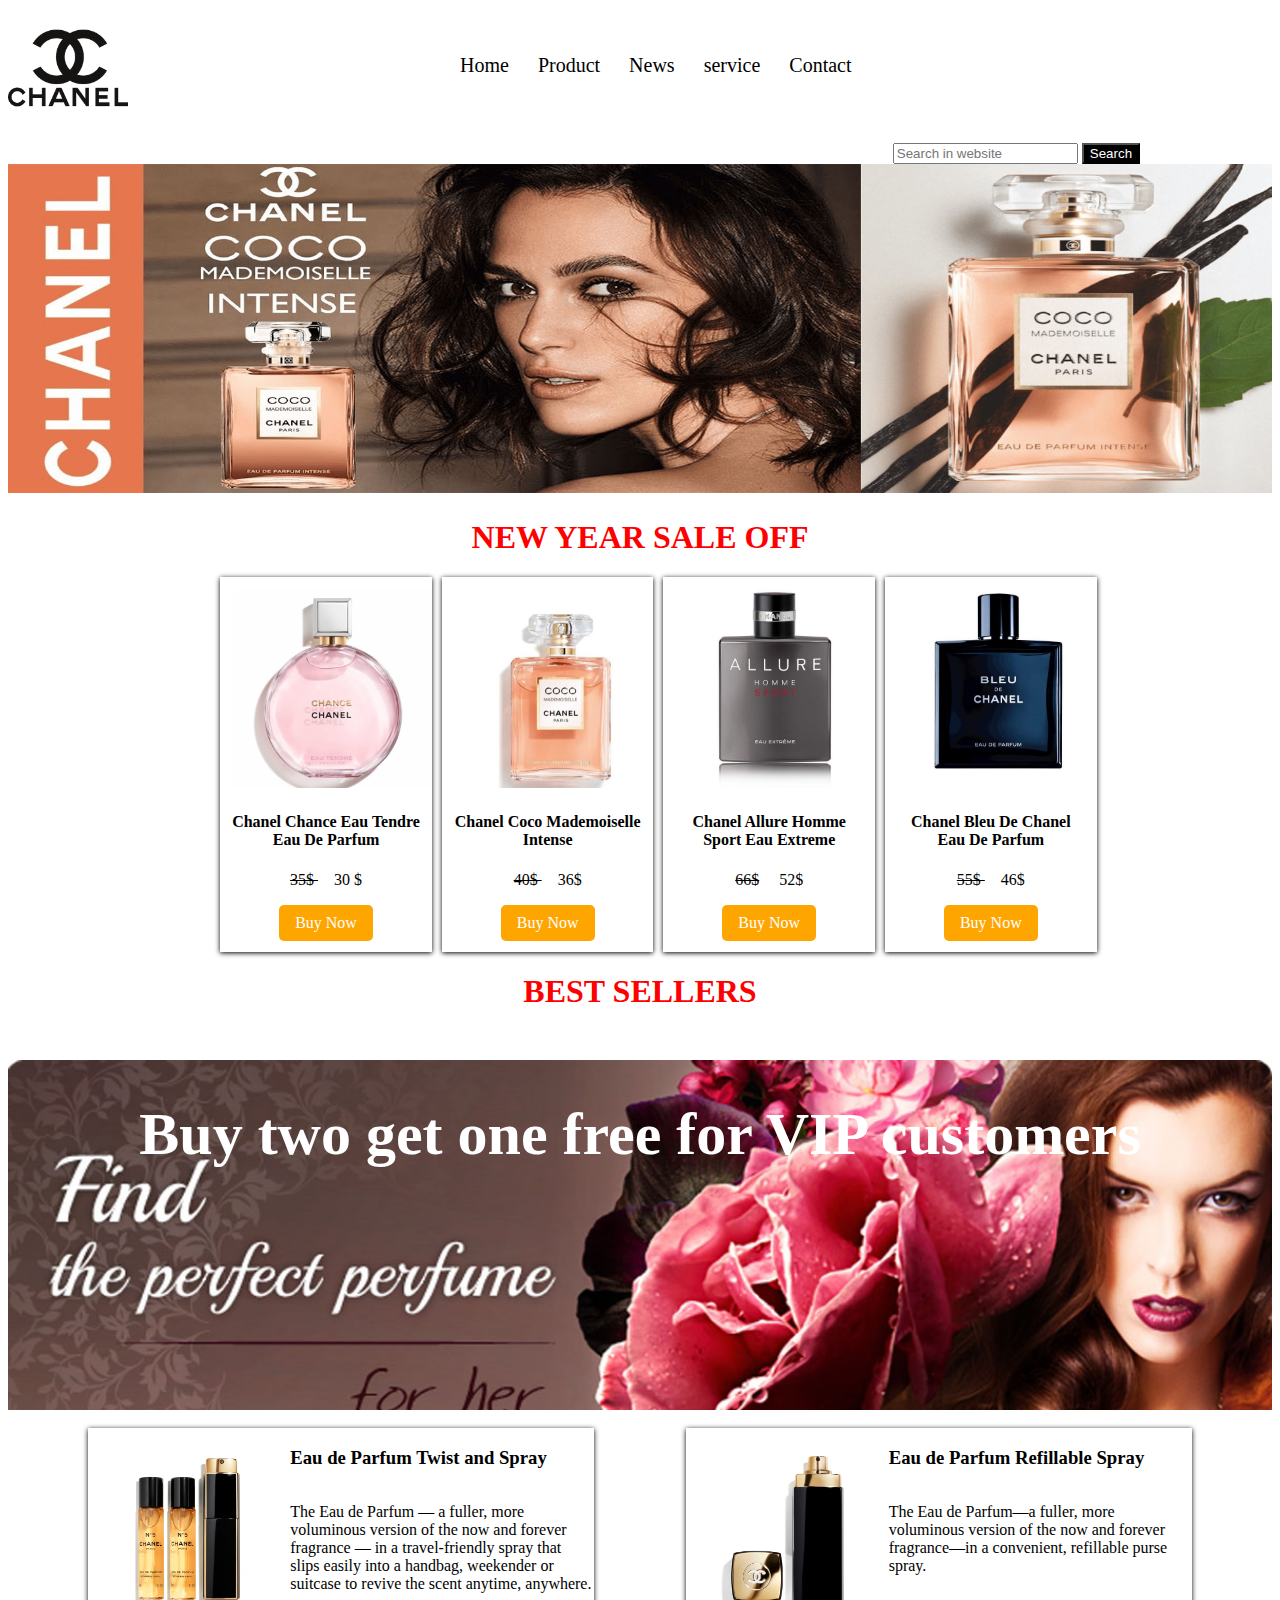
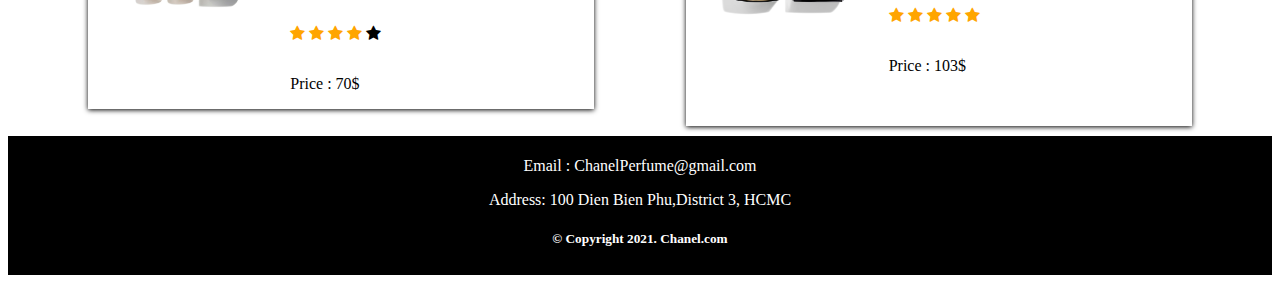
<file: De2/index.html>
<!doctype html>
<html>
<head>
<meta charset="utf-8">
<title>Chanel perfume</title>

<link href="https://fonts.googleapis.com/css?family=Playfair+Display&display=swap" rel="stylesheet">
<link rel="stylesheet" href="https://cdnjs.cloudflare.com/ajax/libs/font-awesome/4.7.0/css/font-awesome.min.css">
<style>
	
.checked {
  color: orange;
}

	
</style>
<link rel="stylesheet" href="style.css">
</head>

<body>
	
<div>
		
	<div class="logo">
		<img src="images/logochanel.png">
	</div>

	
	<div class="menu">
	
		<ul>
			<li><a href="#">Home</a></li>
			<li><a href="#">Product</a></li>
			<li><a href="#">News</a></li>
			<li><a href="#">service</a></li>
			<li><a href="#">Contact</a></li>
	
		</ul>
	
	</div >
	
	<div class="toolbar">
		<form>
		<input type="text" placeholder="Search in website">
		<button type="submit">Search</button>
		</form>
	
	</div>
	
	</div>
	
	<div class="banner">
		
		<img src="images/Banner01.jpg" alt="Chanel" />
		
	</div>
	
	
	<div class="content">
	
		<h1>NEW YEAR SALE OFF</h1>
		
		<div class="content1">
		
			<img src="images/chance-eau-tendre-eau-de-parfum-300x300.png" alt="Chanel" />
			<h4>Chanel Chance Eau Tendre Eau De Parfum</h4>
			<p> <del>35$ </del> &nbsp; &nbsp;  30 $ </p>
			<div class="btn">Buy Now</div>
		</div>
		
		<div  class="content1">
		
			<img src="images/Chanel-Coco-Mademoiselle-Intense-0-600x600.jpg" alt="Chanel" />
			<h4>Chanel Coco Mademoiselle Intense</h4>
			<p> <del>40$ </del> &nbsp; &nbsp;  36$ </p>
			<div class="btn">Buy Now</div>
		</div>
		
		<div  class="content1">
		
			<img src="images/Chanel-Allure-Homme-Sport-Eau-Extreme-1-600x600.jpg" alt="Chanel" />
			<h4>Chanel Allure Homme Sport Eau Extreme </h4>
			<p> <del>66$</del> &nbsp; &nbsp;  52$ </p>
			<div class="btn">Buy Now</div>
		</div>
		
		
		<div  class="content1">
		
			<img src="images/Chanel-Bleu-De-Chanel-Eau-De-Parfum-1-600x600.jpg" alt="Chanel" />
			<h4>Chanel Bleu De Chanel Eau De Parfum</h4>
			<p> <del>55$ </del> &nbsp; &nbsp;  46$ </p>
			<div class="btn">Buy Now</div>
		</div>
		
		
		<div style="clear: both;"></div>
	</div>
	
	<h1>BEST SELLERS</h1>
		
	<div class='banner2'>
	
		<h2>Buy two get one free for VIP customers</h2>
		
	</div>
	
	<div class="container">
	
		<div class ='item1'>
		
			<img src="images/Chanel_N5.jpg" />
		
			<h3>Eau de Parfum Twist and Spray</h3>
			<p>The Eau de Parfum — a fuller, more voluminous version of the now and forever fragrance — in a travel-friendly spray that slips easily into a handbag, weekender or suitcase to revive the scent anytime, anywhere.</p>

			<p> 
				<span class="fa fa-star checked"></span>
				<span class="fa fa-star checked"></span>
				<span class="fa fa-star checked"></span>
				<span class="fa fa-star checked"></span>
				<span class="fa fa-star"></span>	
			
			</p>
			<p>Price : 70$ </p>
		
		
		</div>
		
		
		<div class ='item2'>
		
			<img src="images/Chanel_N5_02.jpg" />
		
			<h3>Eau de Parfum Refillable Spray</h3>
			<p>The Eau de Parfum—a fuller, more voluminous version of the now and forever fragrance—in a convenient, refillable purse spray.</p>
			<p>
				<span class="fa fa-star checked"></span>
				<span class="fa fa-star checked"></span>
				<span class="fa fa-star checked"></span>
				<span class="fa fa-star checked"></span>
				<span class="fa fa-star checked"></span>
			
			
			</p>
			<p>Price : 103$ </p>
		
		
		</div>
		
		<div style="clear: both; margin-bottom: 10px;"></div>
		
	</div>	
	
	<div class="footer">
				
				<p>Email : ChanelPerfume@gmail.com</p>
				<p>Address: 100 Dien Bien Phu,District 3, HCMC</p>
				<h5>&copy; Copyright 2021. Chanel.com</h5>
			
	</div>
		
	
</body>
</html>
</file>
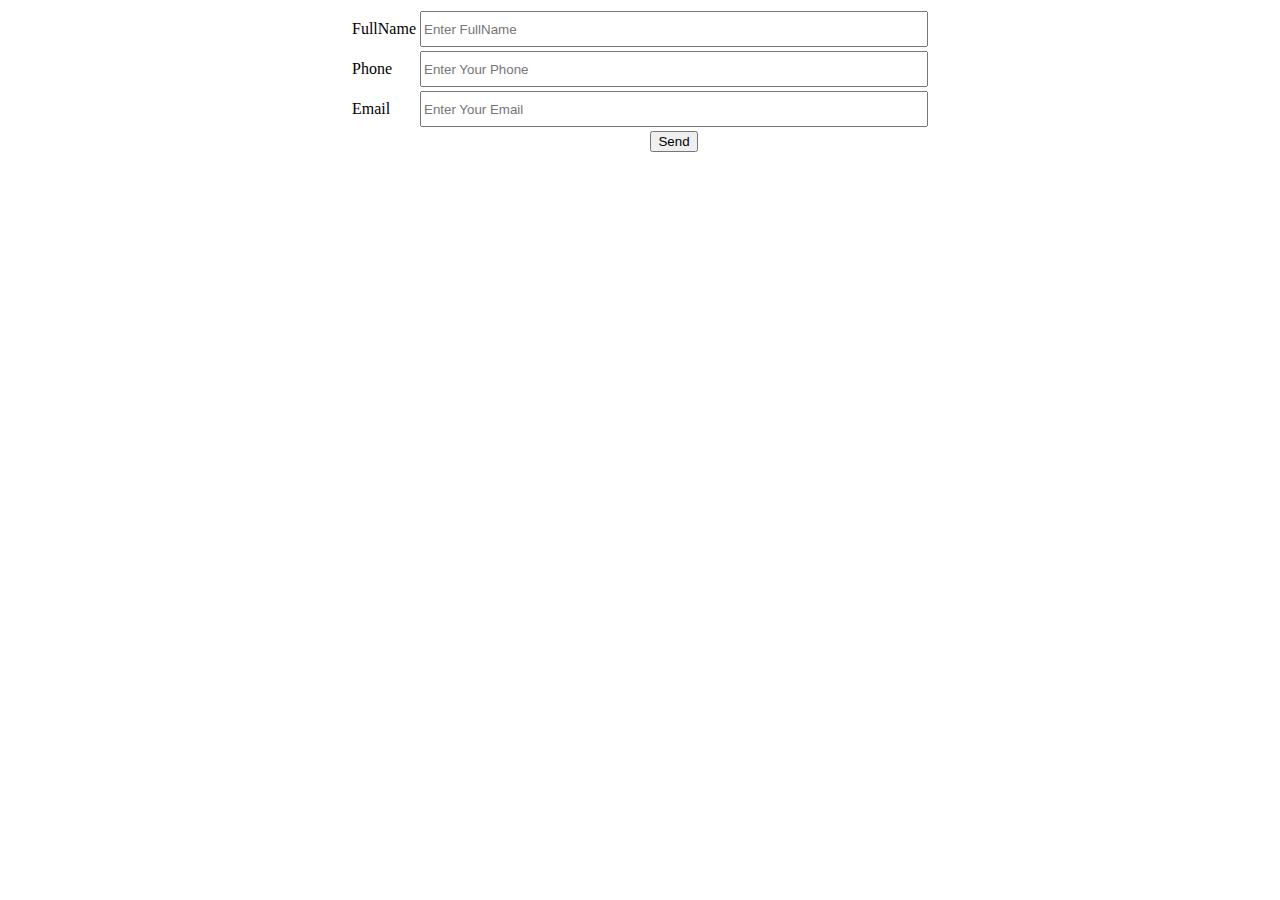
<file: De1/contact.html>
<!DOCTYPE html>
<html>

<head>
    <meta charset='utf-8'>
    <meta http-equiv='X-UA-Compatible' content='IE=edge'>
    <title>Page Title</title>
    <meta name='viewport' content='width=device-width, initial-scale=1'>
    <link rel='stylesheet' type='text/css' media='screen' href='stylecontact.css'>
    <script src='mycode.js'></script>
</head>

<body>
    <div class="mytable">
        <table>
            <tr>
                <td>
                    <label>FullName</label>
                </td>
                <td>
                    <input type="text" id="name" placeholder="Enter FullName">
                </td>
            </tr>
            <tr>
                <td>
                    <label>Phone</label>
                </td>
                <td>
                    <input type="text" id="phone" placeholder="Enter Your Phone">
                </td>
            </tr>
            <tr>
                <td>
                    <label>Email</label>
                </td>
                <td>
                    <input type="text" id="email" placeholder="Enter Your Email">
                </td>
            </tr>
            <tr>
                <td></td>
                <td class="mybtn">
                    <button onclick="show()">Send</button>
                </td>
            </tr>
        </table>
    </div>
</body>

</html>
</file>
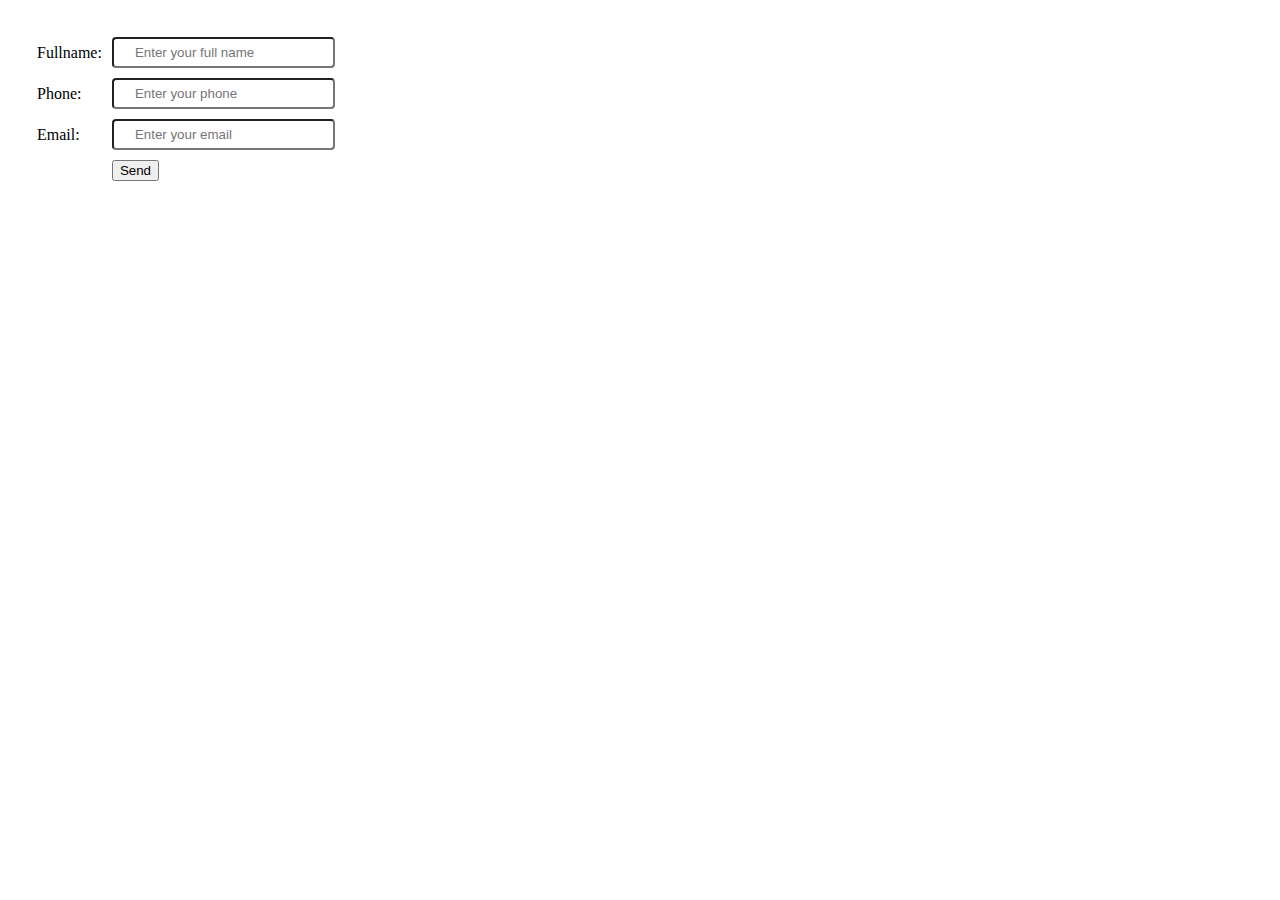
<file: De2/contact.html>
<!DOCTYPE html>
<html>

<head>
    <meta charset='utf-8'>
    <meta http-equiv='X-UA-Compatible' content='IE=edge'>
    <title>Page Title</title>
    <meta name='viewport' content='width=device-width, initial-scale=1'>
    <link rel='stylesheet' type='text/css' media='screen' href='stylecontact.css'>
    <script src='mycode.js'></script>
</head>

<body>
    <table>
        <tr>
            <td>Fullname:</td>
            <td>
                <input type='text' id='name' oninput="changeColor(1)" onchange='changeDeColor(1)' placeholder='Enter your full name'>
            </td>
        </tr>    
        <tr>
            <td>Phone:</td>
            <td>
                <input type='text' id='phone' oninput="changeColor(2)" placeholder='Enter your phone'>
            </td>
        </tr>
        <tr>
            <td>Email:</td>
            <td>
                <input type='text' id='email' oninput="changeColor(3)" placeholder='Enter your email'>
            </td>
        </tr>
        <tr>
            <td></td>
            <td><button class='btn' onclick='checkForm()'>Send</button></td>
        </tr>
    </table>

</body>

</html>
</file>
<file: De2/style.css>
.logo {
    float: left;
  }
  .logo img {
    width: 30%;
  }
  .menu {
    float: left;
    width: 40%;
  }
  .menu ul {
    display: flex;
    list-style: none;
  }
  .menu ul li {
    margin-top: 30px;
    margin-right: 17px;
    margin-left: 12px;
    font-size: 20px;
  }
  .menu ul li a {
    text-decoration: none;
    color: black;
  }
  .toolbar {
    float: right;
    width: 30%;
    margin-top: 50px;
  }
  .toolbar button{
      background-color: black;
      color:white;
  }
  .banner {
    width: 100%;
    height: auto;
  }
  .banner img {
    width: 100%;
  }
  .content {
    width: 100%;
    text-align: center;
   
    
  }
  .content1 {
    float: left;
    box-shadow: 0 1px 5px black;
    padding: 11px;
    width: 15%;
    position: relative;
    left: 16%;
    margin-left: 10px;
  }

  .content1 .btn {
    background-color: orange;
    width: 40%;
    margin: auto;
    padding: 9px;
    border-radius: 5px;
    color:white;
  }
  .content img {
    width: 200px;
    
  }
  h1 {
    text-align: center;
    color: red;
    text-decoration: none;
  }
  .banner2 {
    width: 100%;
    height: 350px;
    text-align: center;
    background-image: url(./images/Banner02.jpg);
    background-size: cover;
  }
  h2 {
    color: white;
    font-size: 60px;
    padding-top: 40px;
  }
  .container {
    width: 100%;
  }
  .item1 {
    float: left;
    width: 40%;
    box-shadow: 0 1px 5px black;
    /* margin: 20px 20px 20px 70px; */
    /* padding: 3px 30px 4px 32px; */
    margin-top: 18px;
    margin-left: 80px;
  }
  .item1 img {
    width: 40%;
    float: left;
    
  }
  .item1 h3 {
    width: 60%;
    float: right;
  }
  .item1 p {
    width: 60%;
    float: right;
  }
  .item2 {
    float: right;
    width: 40%;
    box-shadow: 0 1px 5px black;
    margin-top: 18px;
    padding-bottom: 35px;
    margin-right: 80px;
  }
  .item2 h3 {
    width: 60%;
    float: right;
  }
  .item2 img {
    width: 40%;
    float: left;
  }
  .item2 p {
    width: 60%;
    float: right;
  }
  .footer {
    text-align: center;
    color: white;
    background-color: black;
    padding: 5px 0px 5px 0px;
  }
</file>
<file: De1/stylecontact.css>
table{
    margin-left: auto;
    margin-right: auto;
}

table input{
    height: 30px;
    width: 500px;
}

.mybtn{
    text-align: center;
}
</file>
<file: De2/stylecontact.css>
table{
    padding: 23px;
}
table tr td{
    padding:4px;
}
/* table input */
#name{
    padding: 6px 21px;
    border-radius: 4px;
}
#phone{
    padding: 6px 21px;
    border-radius: 4px;
}
#email{
    padding: 6px 21px;
    border-radius: 4px;
}
.btn{
    text-align: center;
}
</file>
